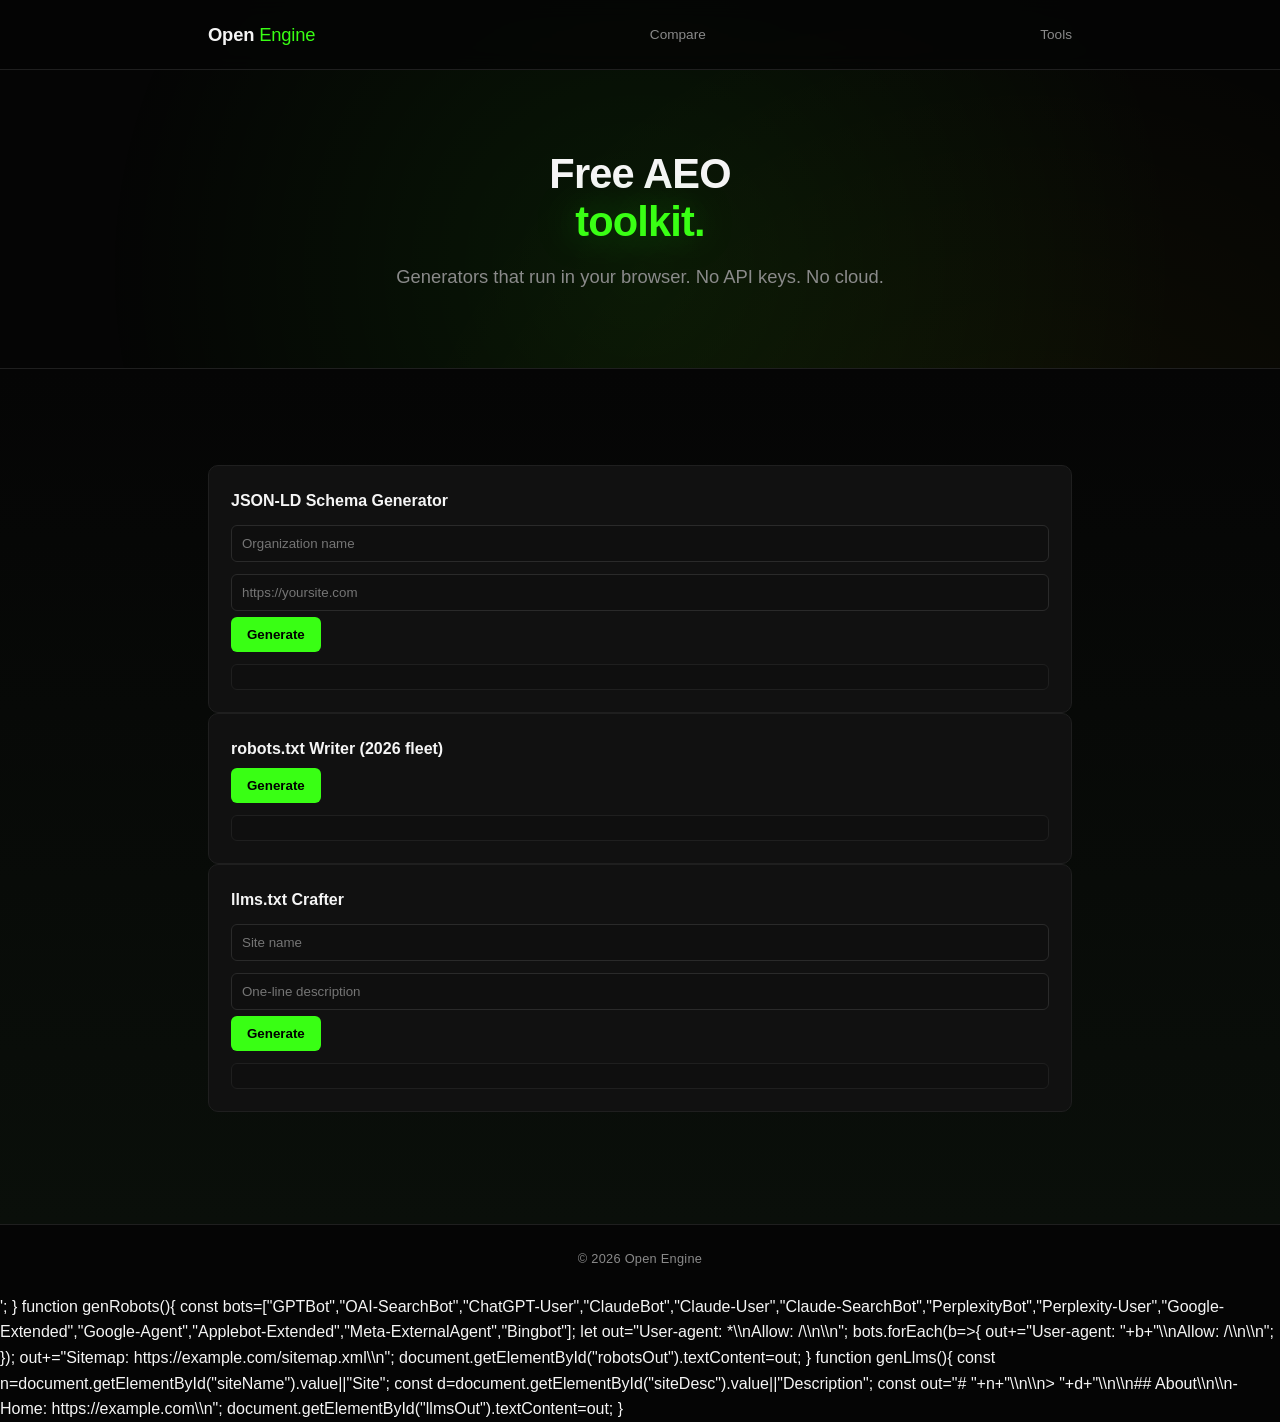
<file: templates/tools.html>
<!DOCTYPE html>
<html lang="en">
<head>
<meta charset="UTF-8">
<meta name="viewport" content="width=device-width, initial-scale=1.0">
<title>Open Engine — Tools</title>
<link rel="stylesheet" href="/static/style.css">
</head>
<body>
<header class="site-header"><div class="wrap"><a class="brand" href="/">Open <span>Engine</span></a> <a href="/compare" style="color:var(--muted);text-decoration:none;font-size:.85rem;margin-left:16px;">Compare</a> <a href="/tools" style="color:var(--muted);text-decoration:none;font-size:.85rem;margin-left:16px;">Tools</a></div></header>
<main>
  <section class="hero">
    <h1 class="hero-title"><span class="hero-line">Free AEO</span><span class="hero-line neon">toolkit.</span></h1>
    <p class="hero-sub">Generators that run in your browser. No API keys. No cloud.</p>
  </section>
  <section class="showcase"><div class="wrap">
    <div class="tool-card">
      <h3>JSON-LD Schema Generator</h3>
      <input id="orgName" placeholder="Organization name" style="width:100%;padding:10px;background:var(--bg2);border:1px solid var(--border);color:var(--text);border-radius:6px;margin:6px 0;">
      <input id="orgUrl" placeholder="https://yoursite.com" style="width:100%;padding:10px;background:var(--bg2);border:1px solid var(--border);color:var(--text);border-radius:6px;margin:6px 0;">
      <button onclick="genSchema()" style="padding:10px 16px;background:var(--neon);color:#000;border:none;border-radius:6px;cursor:pointer;font-weight:600;">Generate</button>
      <pre id="schemaOut" style="margin-top:12px;padding:12px;background:var(--bg2);border:1px solid var(--border2);border-radius:6px;font-size:.8rem;overflow:auto;white-space:pre-wrap;color:var(--silver);"></pre>
    </div>
    <div class="tool-card">
      <h3>robots.txt Writer (2026 fleet)</h3>
      <button onclick="genRobots()" style="padding:10px 16px;background:var(--neon);color:#000;border:none;border-radius:6px;cursor:pointer;font-weight:600;">Generate</button>
      <pre id="robotsOut" style="margin-top:12px;padding:12px;background:var(--bg2);border:1px solid var(--border2);border-radius:6px;font-size:.8rem;overflow:auto;white-space:pre-wrap;color:var(--silver);"></pre>
    </div>
    <div class="tool-card">
      <h3>llms.txt Crafter</h3>
      <input id="siteName" placeholder="Site name" style="width:100%;padding:10px;background:var(--bg2);border:1px solid var(--border);color:var(--text);border-radius:6px;margin:6px 0;">
      <input id="siteDesc" placeholder="One-line description" style="width:100%;padding:10px;background:var(--bg2);border:1px solid var(--border);color:var(--text);border-radius:6px;margin:6px 0;">
      <button onclick="genLlms()" style="padding:10px 16px;background:var(--neon);color:#000;border:none;border-radius:6px;cursor:pointer;font-weight:600;">Generate</button>
      <pre id="llmsOut" style="margin-top:12px;padding:12px;background:var(--bg2);border:1px solid var(--border2);border-radius:6px;font-size:.8rem;overflow:auto;white-space:pre-wrap;color:var(--silver);"></pre>
    </div>
  </div></section>
</main>
<footer class="site-footer"><p>&copy; 2026 Open Engine</p></footer>
<script>
function genSchema(){
  const n=document.getElementById("orgName").value||"Your Org";
  const u=document.getElementById("orgUrl").value||"https://example.com";
  const o={ "@context":"https://schema.org","@type":"Organization","name":n,"url":u,"logo":u+"/logo.png","sameAs":[] };
  document.getElementById("schemaOut").textContent='<script type="application/ld+json">\\n'+JSON.stringify(o,null,2)+'\\n</script>';
}
function genRobots(){
  const bots=["GPTBot","OAI-SearchBot","ChatGPT-User","ClaudeBot","Claude-User","Claude-SearchBot","PerplexityBot","Perplexity-User","Google-Extended","Google-Agent","Applebot-Extended","Meta-ExternalAgent","Bingbot"];
  let out="User-agent: *\\nAllow: /\\n\\n";
  bots.forEach(b=>{ out+="User-agent: "+b+"\\nAllow: /\\n\\n"; });
  out+="Sitemap: https://example.com/sitemap.xml\\n";
  document.getElementById("robotsOut").textContent=out;
}
function genLlms(){
  const n=document.getElementById("siteName").value||"Site";
  const d=document.getElementById("siteDesc").value||"Description";
  const out="# "+n+"\\n\\n> "+d+"\\n\\n## About\\n\\n- Home: https://example.com\\n";
  document.getElementById("llmsOut").textContent=out;
}
</script>
</body>
</html>
</file>
<file: static/style.css>
:root {
  --bg: #050505;
  --bg2: #0f0f0f;
  --card: #111111;
  --border: #2a2a2a;
  --border2: #1f1f1f;
  --text: #f5f5f5;
  --muted: #8a8a8a;
  --silver: #c0c0c0;
  --silver-dim: #6b6b6b;
  --pass: #e5e5e5;
  --fail: #ff3b3b;
  --warn: #b0b0b0;
}

* { box-sizing: border-box; margin: 0; padding: 0; }

body {
  font-family: -apple-system, BlinkMacSystemFont, "SF Pro Display", "Segoe UI", Roboto, sans-serif;
  background: var(--bg);
  color: var(--text);
  line-height: 1.6;
  -webkit-font-smoothing: antialiased;
}

.wrap { max-width: 920px; margin: 0 auto; padding: 0 28px; }

.site-header {
  border-bottom: 1px solid var(--border2);
  padding: 20px 0;
  background: rgba(5, 5, 5, 0.85);
  position: sticky; top: 0; z-index: 10;
  backdrop-filter: blur(10px);
}
.site-header .wrap { display: flex; justify-content: space-between; align-items: center; }
.brand { font-size: 1.15rem; font-weight: 600; color: var(--text); text-decoration: none; letter-spacing: -0.01em; }
.brand span { color: var(--silver); font-weight: 300; }
.engine-tag { font-size: 0.7rem; color: var(--muted); letter-spacing: 0.08em; text-transform: uppercase; }

.hero { text-align: center; padding: 80px 24px 40px; max-width: 700px; margin: 0 auto; }
.hero h1 { font-size: 2.6rem; line-height: 1.15; margin-bottom: 16px; font-weight: 700; letter-spacing: -0.02em; }
.hero h1 em { color: var(--silver); font-style: normal; font-weight: 300; }
.sub { color: var(--muted); margin-bottom: 36px; font-size: 1.05rem; }

.scan-form { display: flex; gap: 10px; max-width: 540px; margin: 0 auto; }
.scan-form input {
  flex: 1; padding: 15px 20px; font-size: 1rem;
  background: var(--bg2); border: 1px solid var(--border); border-radius: 6px;
  color: var(--text); outline: none; transition: border-color .2s;
}
.scan-form input:focus { border-color: var(--silver); }
.scan-form button {
  padding: 15px 28px; font-size: 1rem; font-weight: 600;
  background: var(--text); border: none; border-radius: 6px; color: var(--bg); cursor: pointer;
  transition: opacity .15s, transform .1s; letter-spacing: -0.01em;
}
.scan-form button:hover { opacity: .9; }
.scan-form button:disabled { opacity: .4; cursor: wait; }
.hero-note { margin-top: 16px; font-size: 0.8rem; color: var(--muted); letter-spacing: 0.02em; }

.error-banner {
  margin-top: 22px; padding: 14px 20px; border-radius: 6px;
  background: rgba(255, 59, 59, 0.08); border: 1px solid rgba(255, 59, 59, 0.4);
  color: var(--fail); font-size: 0.9rem;
}

.report { padding: 72px 0 96px; }
.report h2 { font-size: 1.6rem; font-weight: 700; letter-spacing: -0.02em; margin-bottom: 4px; }
.domain { color: var(--muted); font-family: ui-monospace, monospace; font-size: 0.9rem; margin-bottom: 24px; }

.score-line {
  display: flex; align-items: baseline; gap: 14px; margin: 12px 0 32px;
  padding-bottom: 28px; border-bottom: 1px solid var(--border2);
}
.score-num { font-size: 3.2rem; font-weight: 700; line-height: 1; letter-spacing: -0.03em; }
.score-grade { font-size: 0.9rem; color: var(--muted); letter-spacing: 0.05em; text-transform: uppercase; }
.score-sub { color: var(--muted); font-size: 0.95rem; }

.cat-grid {
  display: grid; grid-template-columns: repeat(auto-fit, minmax(200px, 1fr));
  gap: 12px; margin-bottom: 40px;
}
.cat-card {
  background: var(--card); border: 1px solid var(--border2);
  border-radius: 8px; padding: 18px;
  transition: border-color .2s;
}
.cat-card:hover { border-color: var(--border); }
.cat-card h4 { font-size: 0.85rem; margin-bottom: 10px; color: var(--muted); font-weight: 500; letter-spacing: 0.02em; }
.cat-card .cat-score { font-size: 1.7rem; font-weight: 700; letter-spacing: -0.02em; }
.cat-card .cat-detail { font-size: 0.78rem; color: var(--silver-dim); margin-top: 4px; }

.issues-title { margin-bottom: 16px; font-size: 1.1rem; font-weight: 600; letter-spacing: -0.01em; }
.check-list { list-style: none; display: flex; flex-direction: column; gap: 8px; margin-bottom: 32px; }
.check-item {
  background: var(--card); border: 1px solid var(--border2);
  border-radius: 8px; padding: 16px 18px;
}
.check-item .check-top { display: flex; align-items: center; gap: 12px; }
.check-icon {
  width: 20px; height: 20px; border-radius: 50%; flex-shrink: 0;
  display: inline-flex; align-items: center; justify-content: center;
  font-size: 0.7rem; font-weight: 700;
  border: 1px solid var(--border);
}
.check-icon.pass { color: var(--text); background: var(--bg2); }
.check-icon.fail { color: var(--fail); background: rgba(255, 59, 59, 0.06); border-color: rgba(255, 59, 59, 0.4); }
.check-name { font-weight: 600; flex: 1; font-size: 0.95rem; }
.check-cat { font-size: 0.72rem; color: var(--silver-dim); letter-spacing: 0.04em; text-transform: uppercase; }
.check-detail { margin-top: 8px; font-size: 0.88rem; color: var(--muted); }
.check-fix {
  margin-top: 10px; padding: 10px 12px; border-radius: 6px;
  background: var(--bg2); border: 1px solid var(--border2);
  font-size: 0.85rem; color: var(--silver);
}
.check-fix strong { color: var(--text); }

.explainer { max-width: 920px; margin: 0 auto; padding: 96px 28px 112px; border-top: 1px solid var(--border2); }
.explainer h2 { text-align: center; margin-bottom: 28px; font-weight: 700; letter-spacing: -0.02em; }
.explainer-grid { display: grid; grid-template-columns: repeat(auto-fit, minmax(260px, 1fr)); gap: 14px; }
.card {
  background: var(--card); border: 1px solid var(--border2);
  border-radius: 8px; padding: 22px;
}
.card h3 { margin-bottom: 8px; color: var(--text); font-weight: 600; font-size: 1rem; }
.card p { color: var(--muted); font-size: 0.9rem; }

.site-footer {
  border-top: 1px solid var(--border2); padding: 24px;
  text-align: center; color: var(--muted); font-size: 0.8rem; letter-spacing: 0.02em;
}

@media (max-width: 560px) {
  .hero h1 { font-size: 1.9rem; }
  .scan-form { flex-direction: column; }
  .score-num { font-size: 2.4rem; }
}

.wave-canvas {
  position: absolute; top: 0; left: 0; width: 100%; height: 260px;
  pointer-events: none; z-index: 0;
}
.hero { position: relative; z-index: 1; }

.dial-wrap { display: flex; flex-direction: column; align-items: center; margin: 8px 0 32px; position: relative; }
.dial { width: 180px; height: 180px; }
.dial-bg { fill: none; stroke: #1f1f1f; stroke-width: 8; }
.dial-fill {
  fill: none; stroke: url(#dialGrad); stroke-width: 8; stroke-linecap: round;
  transform: rotate(-90deg); transform-origin: 50% 50%;
  transition: stroke-dashoffset 0.1s linear;
}
.dial-center {
  position: absolute; top: 56px; text-align: center; pointer-events: none;
}
.dial-num { font-size: 2.6rem; font-weight: 700; display: block; letter-spacing: -0.03em; }
.dial-grade { font-size: 0.75rem; color: var(--muted); text-transform: uppercase; letter-spacing: 0.06em; }
.score-sub { color: var(--muted); font-size: 0.9rem; margin-top: 6px; }

.cat-bar { height: 4px; background: var(--bg2); border-radius: 2px; margin: 8px 0 4px; overflow: hidden; }
.cat-bar-fill {
  height: 100%; width: 0%; background: linear-gradient(90deg, #6b6b6b, #f5f5f5);
  border-radius: 2px; transition: width 1s cubic-bezier(.2,.8,.2,1);
}

/* fluorescent accents */
:root { --neon: #39ff14; --neon2: #ffe600; }
.hero h1 em { color: var(--neon); }
.scan-form button { background: var(--neon); color: #000; }
.scan-form button:hover { box-shadow: 0 0 24px rgba(57,255,20,.45); }
.site-header .brand span { color: var(--neon); }
.cat-card .cat-score { color: var(--neon); }
.dial-fill { stroke: var(--neon); }
.cat-bar-fill { background: linear-gradient(90deg, #1a6b0a, var(--neon)); }
.sev { font-size:.65rem; letter-spacing:.08em; text-transform:uppercase; padding:2px 8px; border-radius:3px; margin-left:8px; }
.sev-high { color: var(--neon2); border:1px solid var(--neon2); }
.sev-medium { color: var(--silver); border:1px solid var(--border); }
.sev-low { color: var(--muted); border:1px solid var(--border2); }

.showcase { padding: 96px 0 112px; border-top: 1px solid var(--border2); background: linear-gradient(180deg, #050505 0%, #0a0f0a 100%); }
.showcase-title { text-align: center; font-size: 1.7rem; font-weight: 700; letter-spacing: -0.02em; margin-bottom: 8px; }
.showcase-sub { text-align: center; color: var(--muted); margin-bottom: 36px; font-size: 0.95rem; }
.showcase-grid { display: grid; grid-template-columns: repeat(auto-fit, minmax(220px,1fr)); gap: 14px; margin-bottom: 48px; }
.tool-card { background: var(--card); border: 1px solid var(--border2); border-radius: 10px; padding: 22px; transition: transform .2s, border-color .2s; }
.tool-card:hover { transform: translateY(-4px); border-color: var(--neon); box-shadow: 0 8px 30px rgba(57,255,20,.08); }
.tool-icon { font-size: 1.6rem; margin-bottom: 10px; }
.tool-card h3 { font-size: 1rem; font-weight: 600; margin-bottom: 6px; }
.tool-card p { color: var(--muted); font-size: 0.85rem; }
.three-host { position: relative; height: 360px; border: 1px solid var(--border2); border-radius: 12px; overflow: hidden; background: radial-gradient(circle at center, #0a1a0a 0%, #050505 70%); }
#three-canvas { width: 100%; height: 100%; display: block; }
.three-label { position: absolute; bottom: 14px; left: 18px; font-size: 0.72rem; color: var(--neon); letter-spacing: 0.1em; text-transform: uppercase; }

.hero-badge {
  display: inline-block; font-size: 0.7rem; letter-spacing: 0.18em; color: var(--neon);
  border: 1px solid rgba(57,255,20,.35); padding: 6px 14px; border-radius: 999px;
  margin-bottom: 28px; background: rgba(57,255,20,.05);
}
.hero-title { font-size: 4rem; line-height: 1.05; font-weight: 800; letter-spacing: -0.04em; margin-bottom: 24px; }
.hero-title .hero-line { display: block; }
.hero-title .neon { color: var(--neon); text-shadow: 0 0 40px rgba(57,255,20,.35); }
.hero-sub { color: var(--muted); font-size: 1.15rem; max-width: 620px; margin: 0 auto 36px; }
.hero-stats { display: flex; gap: 48px; justify-content: center; margin-top: 56px; flex-wrap: wrap; }
.stat { text-align: center; }
.stat-num { display: block; font-size: 2.4rem; font-weight: 800; color: var(--text); letter-spacing: -0.03em; }
.stat-label { display: block; font-size: 0.78rem; color: var(--muted); margin-top: 4px; max-width: 140px; }
@media (max-width: 640px) { .hero-title { font-size: 2.4rem; } }

.tool-icon { width: 32px; height: 32px; color: var(--text); margin-bottom: 12px; }
.tool-icon svg { width: 100%; height: 100%; }

/* breathing background glow */
body::before {
  content: ""; position: fixed; inset: 0; z-index: -1;
  background: radial-gradient(circle at 50% 30%, rgba(57,255,20,.08), transparent 60%),
              radial-gradient(circle at 80% 70%, rgba(255,230,0,.05), transparent 55%);
  animation: breathe 6s ease-in-out infinite;
}
@keyframes breathe { 0%,100% { opacity: .6; transform: scale(1); } 50% { opacity: 1; transform: scale(1.08); } }

/* shimmer button */
.scan-form button { position: relative; overflow: hidden; }
.scan-form button::after {
  content: ""; position: absolute; top: 0; left: -100%; width: 60%; height: 100%;
  background: linear-gradient(90deg, transparent, rgba(255,255,255,.35), transparent);
  animation: shimmer 2.6s infinite;
}
@keyframes shimmer { 0% { left: -60%; } 100% { left: 120%; } }

/* staggered card entrances */
.tool-card { opacity: 0; transform: translateY(20px); animation: fadeUp .6s forwards; }
.tool-card:nth-child(1){animation-delay:.05s} .tool-card:nth-child(2){animation-delay:.1s}
.tool-card:nth-child(3){animation-delay:.15s} .tool-card:nth-child(4){animation-delay:.2s}
.tool-card:nth-child(5){animation-delay:.25s} .tool-card:nth-child(6){animation-delay:.3s}
@keyframes fadeUp { to { opacity: 1; transform: translateY(0); } }

/* terminal loading overlay */
.terminal-overlay {
  position: fixed; inset: 0; background: rgba(5,5,5,.92); z-index: 100;
  display: none; align-items: center; justify-content: center; flex-direction: column;
  font-family: ui-monospace, monospace; color: var(--neon);
}
.terminal-overlay.active { display: flex; }
.terminal { width: min(560px, 90vw); background: #0a0a0a; border: 1px solid var(--border); border-radius: 8px; padding: 18px; max-height: 60vh; overflow: auto; }
.terminal-line { font-size: 0.85rem; margin: 2px 0; opacity: 0; animation: tline .3s forwards; }
.terminal-line .tag { color: var(--neon2); }
@keyframes tline { to { opacity: 1; } }
.terminal-cursor { display: inline-block; width: 8px; height: 14px; background: var(--neon); animation: blink 1s infinite; vertical-align: middle; }
@keyframes blink { 0%,50%{opacity:1} 51%,100%{opacity:0} }

/* rotating glow ring */
.dial-fill { filter: drop-shadow(0 0 8px rgba(57,255,20,.6)); }

.history { padding: 80px 0 96px; border-top: 1px solid var(--border2); background: #080808; }
.history-list { display: flex; flex-direction: column; gap: 8px; max-width: 720px; margin: 0 auto; }
.history-item { display: flex; justify-content: space-between; align-items: center; padding: 12px 16px; background: var(--card); border: 1px solid var(--border2); border-radius: 8px; font-size: 0.88rem; }
.history-url { color: var(--text); font-family: ui-monospace, monospace; flex: 1; overflow: hidden; text-overflow: ellipsis; white-space: nowrap; }
.history-score { font-weight: 700; color: var(--neon); margin: 0 16px; }
.history-score small { color: var(--muted); font-weight: 400; }
.history-date { color: var(--muted); font-size: 0.78rem; }

@media print {
  body::before { display: none; }
  .terminal-overlay, .wave-canvas, #three-host, .hero-stats { display: none !important; }
  .check-item, .cat-card, .tool-card { break-inside: avoid; }
  a { color: #000; }
}
</file>
